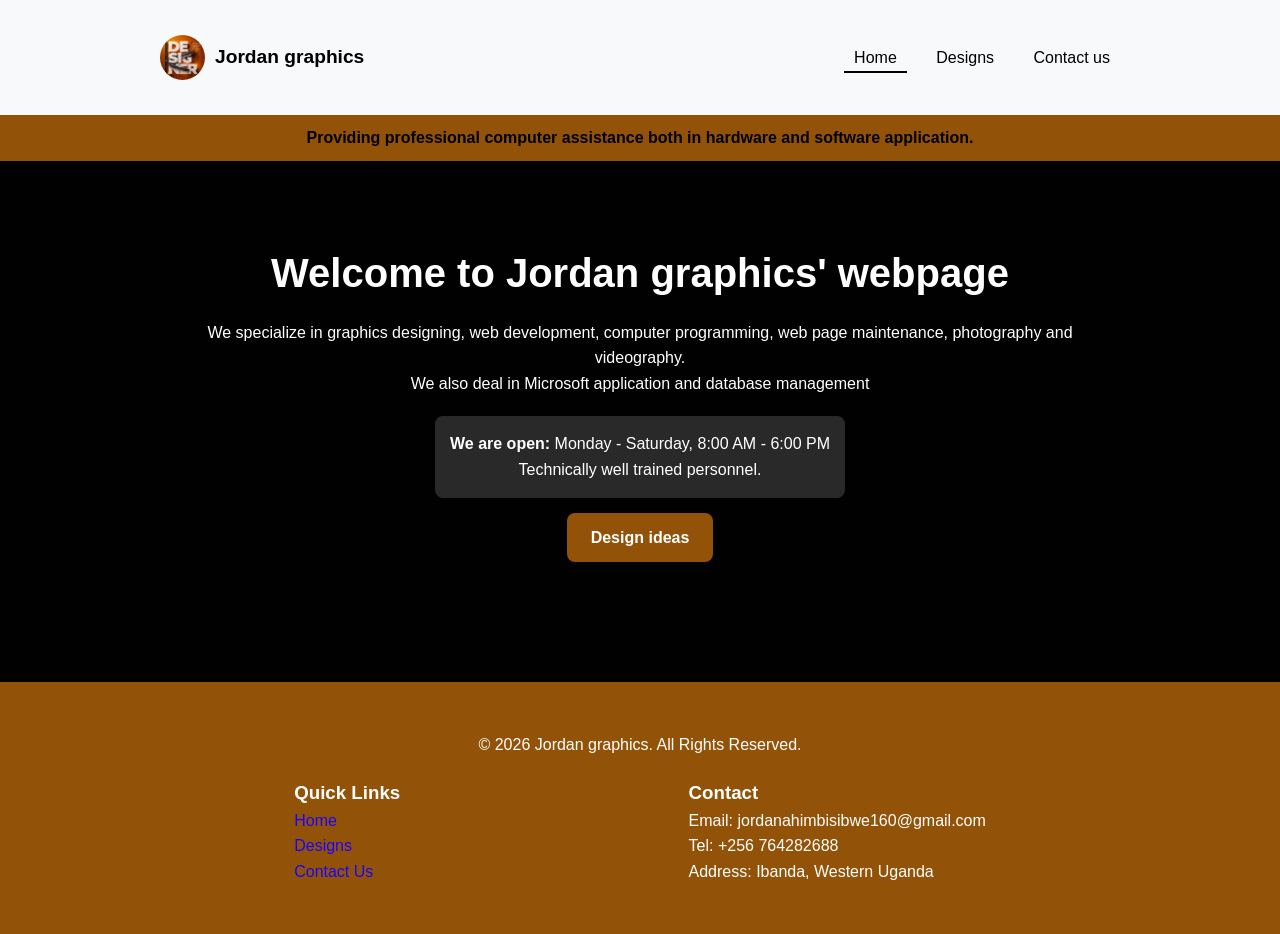
<file: index.html>
<!DOCTYPE html>
<html lang="en">
<head>
  <meta charset="UTF-8">
  <meta name="viewport" content="width=device-width, initial-scale=1.0">
  <meta name="description" content="Jordan graphics - professional graphic design, web development, photography and videography services in Ibanda, Western Uganda.">
  <title>Jordan graphics</title>
  <link rel="stylesheet" href="style.css">
</head>
<body>
  <header>
    <div class="container header-content">
      <div class="logo">
        <img src="logo (1).jpg" alt="Jordan graphics logo">
        <span style="color: black;">Jordan graphics</span>
      </div>
      <nav class="navbar">
        <a href="index.html" class="active">Home</a>
        <a href="designs.html">Designs</a>
        <a href="contact.html">Contact us</a>
      </nav>
    </div>
    <div class="banner">
      Providing professional computer assistance both in hardware and software application.
    </div>
  </header>

  <main class="container">
    <section class="hero">
      <h1>Welcome to Jordan graphics' webpage</h1>
      <p>
        We specialize in graphics designing, web development, computer programming, web page maintenance, photography and videography. <br>
        We also deal in Microsoft application and database management
      </p>
      <p class="hours">
        <strong>We are open:</strong> Monday - Saturday, 8:00 AM - 6:00 PM<br>
        Technically well trained personnel.
      </p><br>
      <a href="designs.html" class="btn">Design ideas</a>
    </section>
  </main>

  <footer>
    <div class="container">
      <p>&copy; 2026 Jordan graphics. All Rights Reserved.</p>
      <div class="footer-grid">
        <div>
          <h3>Quick Links</h3>
          <ul>
            <li><a href="index.html">Home</a></li>
            <li><a href="designs.html">Designs</a></li>
            <li><a href="contact.html">Contact Us</a></li>
          </ul>
        </div>
        <div>
          <h3>Contact</h3>
          <p>Email: jordanahimbisibwe160@gmail.com</p>
          <p>Tel: +256 764282688</p>
          <p>Address: Ibanda, Western Uganda</p>
        </div>
      </div>
    </div>
  </footer>
</body>
</html>
</file>
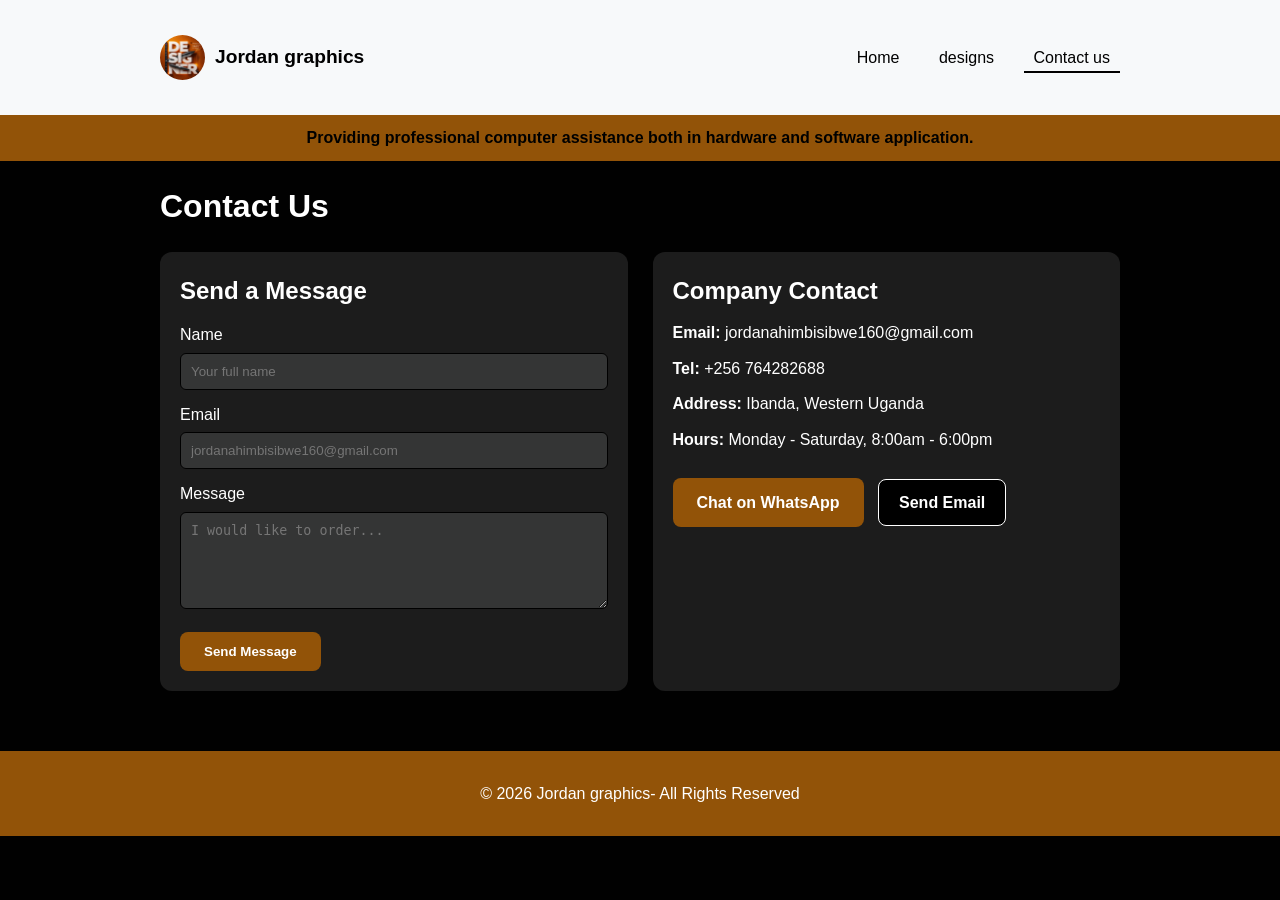
<file: contact.html>
<!DOCTYPE html>
<html lang="en">
<head>
  <meta charset="UTF-8">
  <meta name="viewport" content="width=device-width, initial-scale=1.0">
  <title>Jordan graphics</title>
  <link rel="stylesheet" href="style.css">
</head>
<body>
  <header>
    <div class="container header-content">
      <div class="logo">
        <img src="logo (1).jpg" alt="Jordan graphics">
        <span style="color: black;">Jordan graphics</span>
      </div>
      <nav class="navbar">
        <a href="index.html">Home</a>
        <a href="designs.html">designs</a>
        <a href="contact.html"class="active">Contact us</a>
      </nav>
    </div>
    <div class="banner">
       Providing professional computer assistance both in hardware and software application.
    </div>
  </header>

<main class="container">
  <h1>Contact Us</h1>
  
  <div class="contact-grid">
    <section class="form-box">
      <h2>Send a Message</h2>
      <form id="contactForm">
        <label for="name">Name</label>
        <input type="text" id="name" name="name" placeholder="Your full name" required>

        <label for="email">Email</label>
        <input type="email" id="email" name="email" placeholder="jordanahimbisibwe160@gmail.com" required>

        <label for="message">Message</label>
        <textarea id="message" name="message" rows="5" placeholder="I would like to order..." required></textarea>

        <button type="submit" class="btn">Send Message</button>
      </form>
      <p id="formStatus"></p>
    </section>

    <section class="info-box">
      <h2>Company Contact</h2>
      <p><strong>Email:</strong> jordanahimbisibwe160@gmail.com</p>
      <p><strong>Tel:</strong> +256 764282688</p>
      <p><strong>Address:</strong> Ibanda, Western Uganda</p>
      <p><strong>Hours:</strong> Monday - Saturday, 8:00am - 6:00pm</p>
      
      <a href="https://wa.me/256764282688" class="btn" target="_blank">Chat on WhatsApp</a>
      <a href="mailto: jordanahimbisibwe160@gmail.com" class="btn-outline">Send Email</a>
    </section>
  </div>
</main>

<footer>
  <p>&copy; 2026 Jordan graphics- All Rights Reserved</p>
</footer>

<script>
document.getElementById('contactForm').addEventListener('submit', function(e){
  e.preventDefault();
  const name = document.getElementById('name').value;
  const msg = document.getElementById('message').value;
  document.getElementById('formStatus').textContent = `Thanks ${name}! Message received.`;
  document.getElementById('formStatus').style.color = "#22c55e";
  // Open WhatsApp with message
  window.open(`https://wa.me/256764282688?text=Hello Jordan, I'm ${name}. ${msg}`,'_blank');
  this.reset();
});
</script>
</body>
</html>
</file>
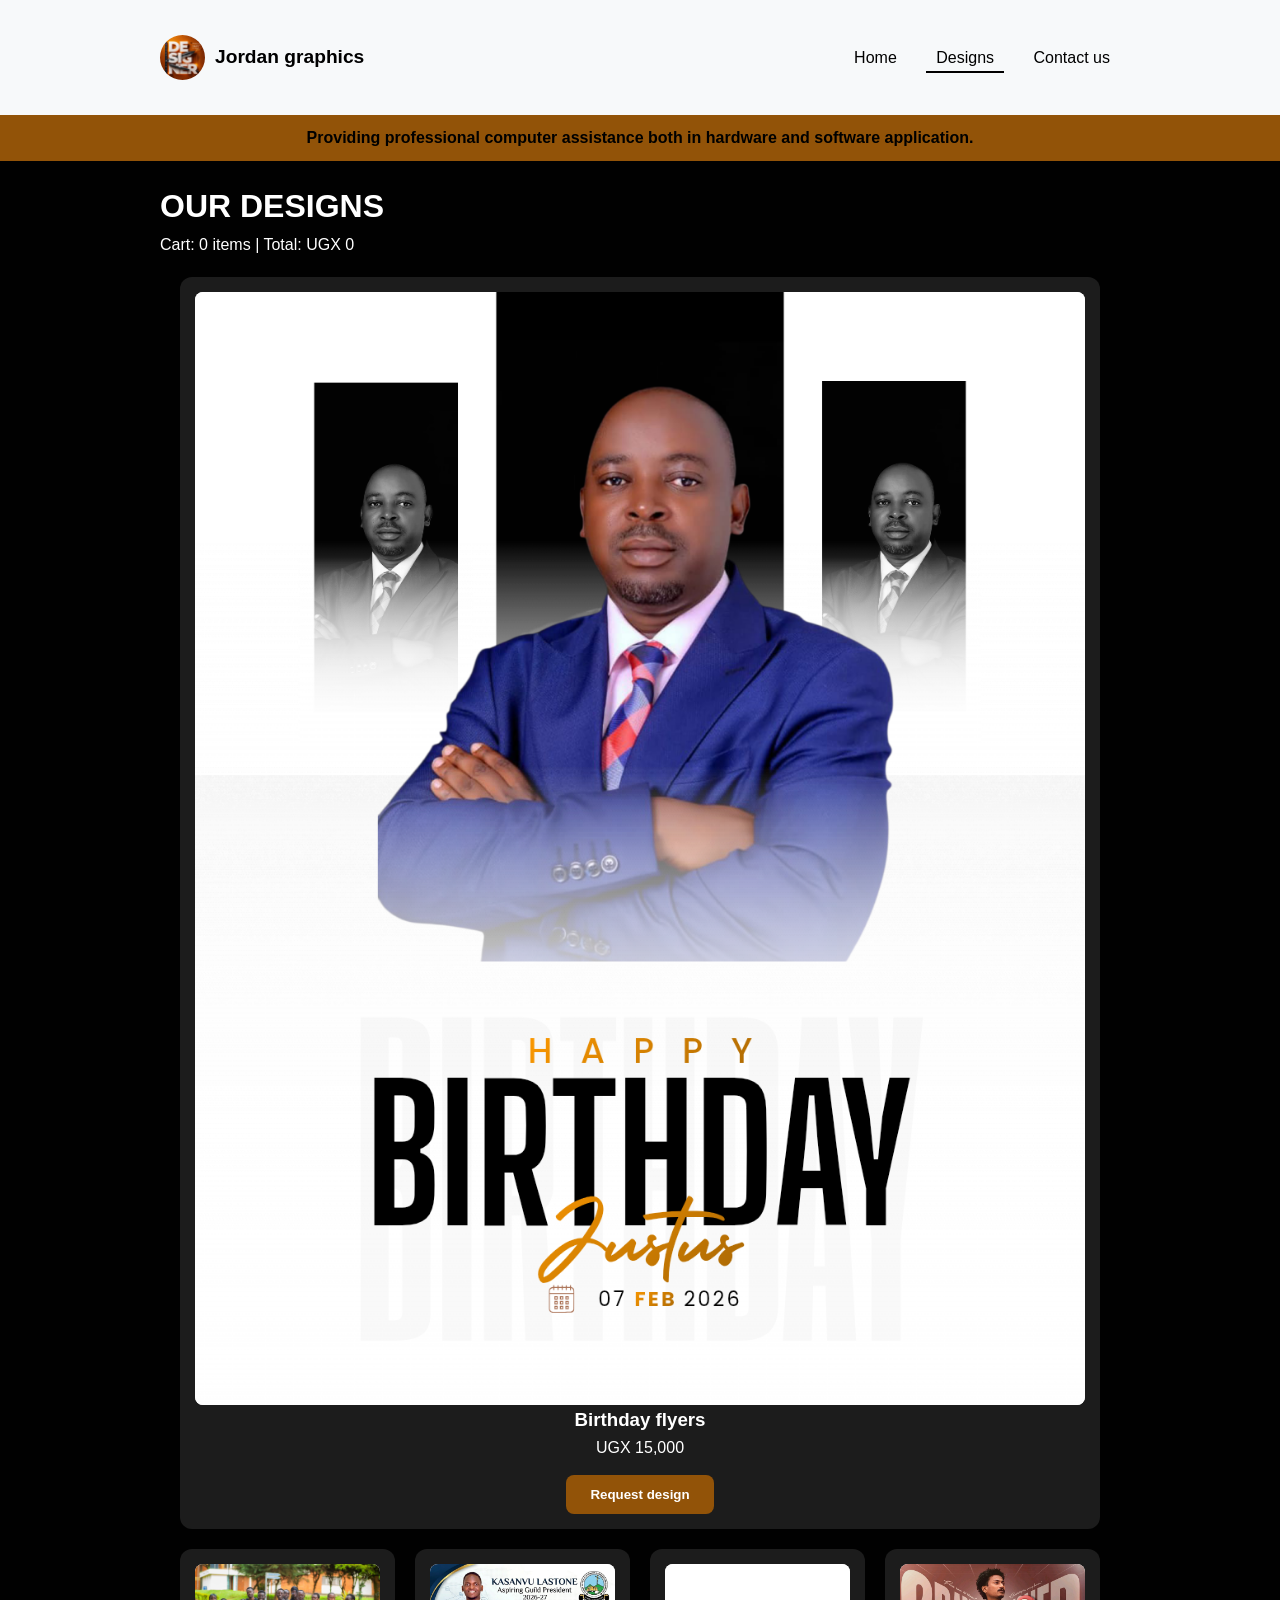
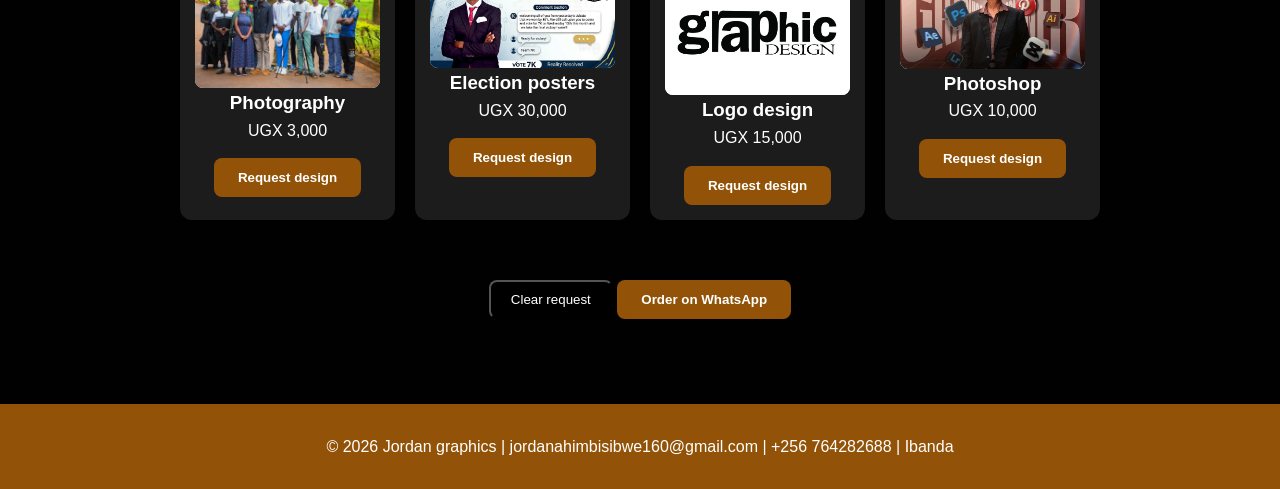
<file: designs.html>
<!DOCTYPE html>
<html lang="en">
<head>
  <meta charset="UTF-8">
  <meta name="viewport" content="width=device-width, initial-scale=1.0">
  <meta name="description" content="Browse Jordan graphics' design services - flyers, posters, logos, photography and more.">
  <title>Jordan graphics</title>
  <link rel="stylesheet" href="style.css">
</head>
<body>
  <header>
    <div class="container header-content">
      <div class="logo">
        <img src="logo (1).jpg" alt="Jordan graphics logo">
        <span style="color: black;">Jordan graphics</span>
      </div>
      <nav class="navbar">
        <a href="index.html">Home</a>
        <a href="designs.html" class="active">Designs</a>
        <a href="contact.html">Contact us</a>
      </nav>
    </div>
    <div class="banner">
      Providing professional computer assistance both in hardware and software application.
    </div>
  </header>

  <main class="container">
    <h1>OUR DESIGNS</h1>
    <p id="cart">Cart: 0 items | Total: UGX 0</p>
<div class="container">
    <div class="">
      <div class="card"><img src="birthday (1).png" alt="Birthday flyer design"><h3>Birthday flyers</h3><p>UGX 15,000</p><button class="btn add">Request design</button></div>
    </div>
    <div class="grid">
      <div class="card"><img src="photo (1).jpg" alt="Event photography sample"><h3>Photography</h3><p>UGX 3,000</p><button class="btn add">Request design</button></div>
      <div class="card"><img src="cat (1).jpg" alt="Election campaign poster"><h3>Election posters</h3><p>UGX 30,000</p><button class="btn add">Request design</button></div>
      <div class="card"><img src="golden (1).jpg" alt="Logo design sample"><h3>Logo design</h3><p>UGX 15,000</p><button class="btn add">Request design</button></div>
      <div class="card"><img src="vote (1).jpg" alt="Photoshop branding design"><h3>Photoshop</h3><p>UGX 10,000</p><button class="btn add">Request design</button></div>
    </div>
</div>
    <div class="actions">
      <button id="clear">Clear request</button>
      <button id="order" class="btn">Order on WhatsApp</button>
    </div>
  </main>

  <footer>
    <p>&copy; 2026 Jordan graphics | jordanahimbisibwe160@gmail.com | +256 764282688 | Ibanda</p>
  </footer>

  <script>
    let total = 0, count = 0;
    document.querySelectorAll('.add').forEach(b => {
      b.onclick = () => {
        const price = parseInt(b.previousElementSibling.textContent.replace(/[^0-9]/g, ''));
        count++; total += price;
        document.getElementById('cart').textContent = `Cart: ${count} items | Total: UGX ${total.toLocaleString()}`;
        b.textContent = 'Added ✓';
        setTimeout(() => b.textContent = 'Request design', 800);
      };
    });
    document.getElementById('clear').onclick = () => {
      count = 0; total = 0;
      document.getElementById('cart').textContent = 'Cart: 0 items | Total: UGX 0';
    };
    document.getElementById('order').onclick = () => {
      if (count == 0) return alert('Cart empty');
      window.open(`https://wa.me/256764282688?text=Hello Jordan, I want ${count} designs Total UGX ${total}`, '_blank');
    };
  </script>
</body>
</html>
</file>
<file: style.css>
* { margin: 0; padding: 0; box-sizing: border-box; }

body {
  font-family: Arial, sans-serif;
  background: #010101;
  color: #fff;
  line-height: 1.6;
}

.container {
   max-width: 1000px; 
   margin: auto;
    padding: 20px; 
  }


header { 
  background: #f7f9fa;
   padding-top: 15px;
   }
.header-content { 
  display: flex; 
  justify-content: space-between;
   align-items: center;
    flex-wrap: wrap; 
  }
.logo {
   display: flex;
    align-items: center;
     gap: 10px; 
     font-weight: bold;
      font-size: 1.2rem;
     }
.logo img { 
  width: 45px;
   height: 45px;
    border-radius: 50%; 
  }
.navbar a { 
  color: #000000;
   text-decoration: none;
    margin-left: 15px;
     padding: 5px 10px;
     }
.navbar a.active, .navbar a:hover { 
  color: black;
   border-bottom: 2px solid black;
  }

.banner { 
  background: #925308;
   color: rgb(0, 0, 0);
    text-align: center;
     padding: 10px;
      font-weight: bold;
       margin-top: 15px;
       }

/* Hero */
.hero {
   text-align: center; 
   padding: 60px 20px; 
  }
.hero h1 { font-size: 2.5rem;
   color:white;
    margin-bottom: 15px;
   }
.hours { 
  margin-top: 20px;
   background: #292929;
    padding: 15px; 
    border-radius: 8px; 
    display: inline-block;
   }

.btn { 
  background: #925308; 
  color: white;
   padding: 12px 24px; 
   border: none; 
   border-radius: 8px;
    text-decoration: none;
     font-weight: bold; 
     display: inline-block;
      margin-top: 15px; 
      cursor: pointer; 
    }
.btn:hover {
   background: black;
   }

.btn-outline {
   border: 1px solid black;
    color: white;
     padding: 12px 24px; 
     border-radius: 8px; 
     text-decoration: none;
      font-weight: bold;
       display: inline-block;
        margin-top: 15px; 
        margin-left: 10px;
       }
.btn-outline:hover { 
  background: rgba(56,189,248,0.1); }

/* Footer */
footer { 
  background: #925308; 
  padding: 30px 20px;
   margin-top: 40px; 
   text-align: center;
   }
.footer-grid { 
  display: flex; 
  justify-content: space-around;
   margin-top: 20px;
    flex-wrap: wrap;
     gap: 20px;
      text-align: left;
     }
footer ul { 
  list-style: none;
 }
footer a { 
  color: #1905fb;
   text-decoration: none;
   }
footer a:hover { 
  text-decoration: underline;
 }

/* Designs grid */
.container
.grid { 
  display: grid;
   grid-template-columns: repeat(auto-fit, minmax(200px, 1fr));
    gap: 20px;
     margin-top: 20px;
   }
.card { background: #1c1c1c;
   padding: 15px;
    border-radius: 12px;
     text-align: center;
     }
.card img {
  width: 100%;
  height: auto;
  max-height: none;
  object-fit: contain;
  background: #ffffff;
  border-radius: 8px;
  display: block;
}

.actions { text-align: center;
   margin: 25px 0; 
  }
#clear { 
  background: black;
   border: 1px solid none;
    color: white;
     padding: 10px 20px; 
     border-radius: 8px;
      cursor: pointer; 
    }

/* Contact page */
.contact-grid { 
  display: grid;
   grid-template-columns: 1fr 1fr;
    gap: 25px;
     margin-top: 20px;
     }
.form-box, .info-box { 
  background: #1c1c1c; 
  padding: 20px;
   border-radius: 12px;
   }
.form-box label { 
  display: block; 
  margin: 12px 0 5px;
 }
.form-box input, .form-box textarea { 
  width: 100%;
   padding: 10px;
    border-radius: 6px;
     border: 1px solid #000000;
      background: #343535; 
      color: #fff; 
    }
.form-box input:focus, .form-box textarea:focus { 
  outline: none; 
  border-color: black;
 }
.info-box p {
   margin: 10px 0;
   }

@media (max-width: 700px) {
  .contact-grid { grid-template-columns: 1fr; }
}
.btn-outline{
  background: black;
   border: 1px solid ;
    color: white;
     padding: 10px 20px; 
     border-radius: 8px;
      cursor: pointer; 
}
</file>
